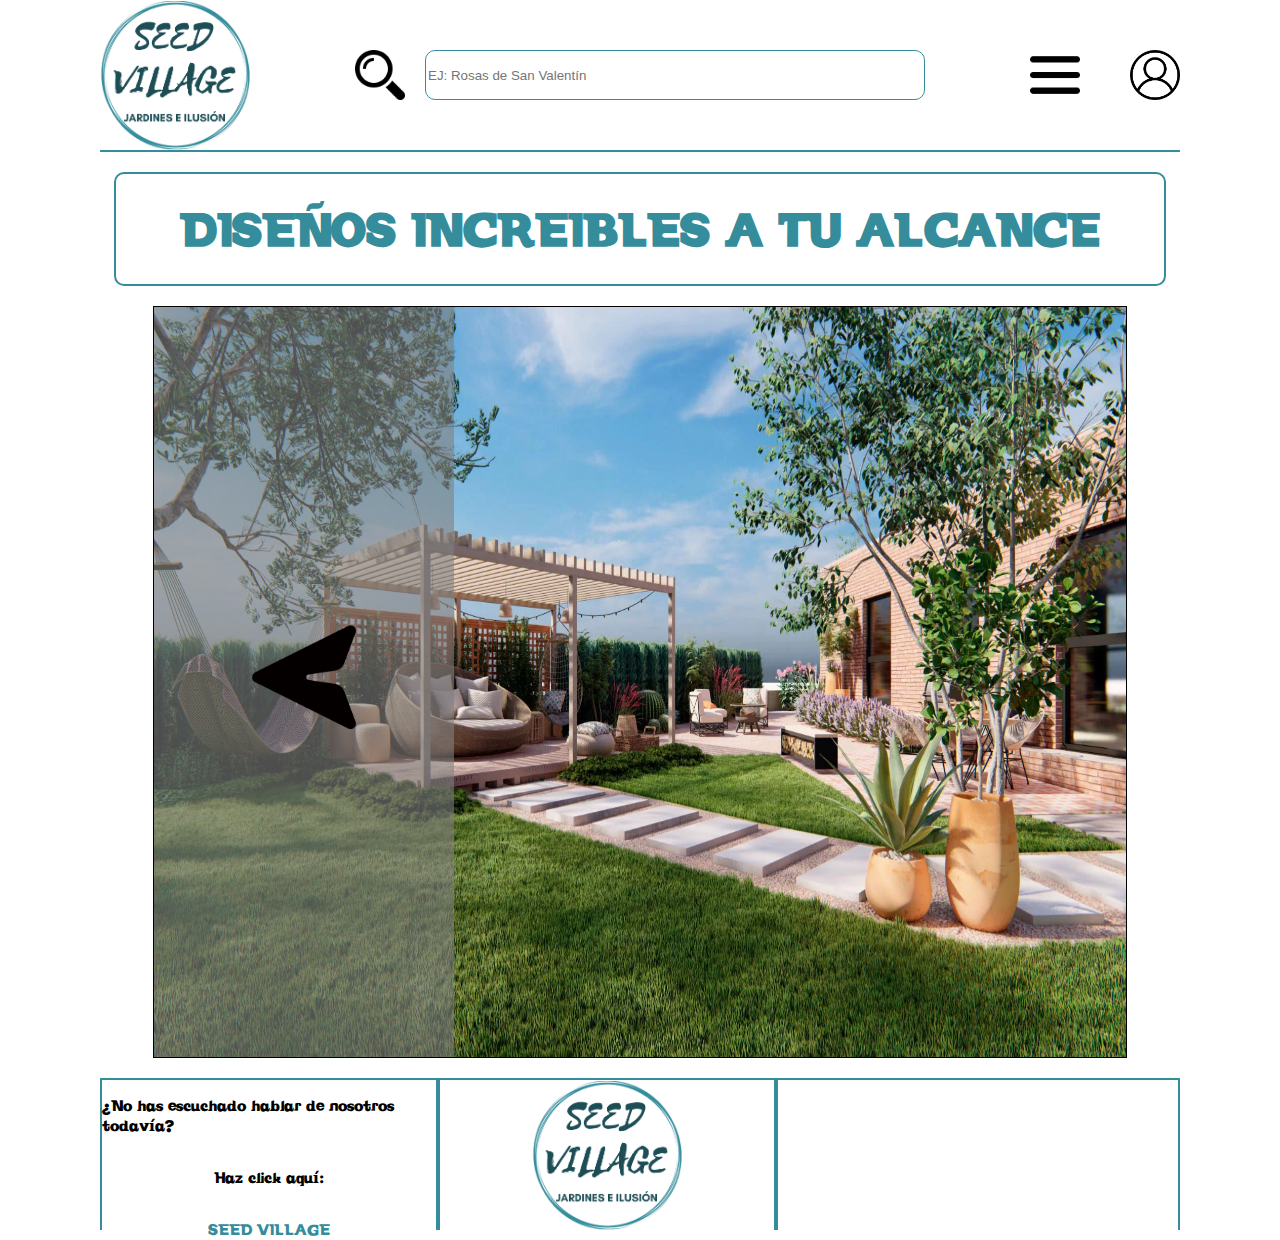
<file: index.html>
<!DOCTYPE html>
<html lang="es">
<!-- Cada página css referenciada aquí es importante y se ha hecho una para cada apartado de la página -->

<head>
    <meta charset="UTF-8">
    <meta http-equiv="X-UA-Compatible" content="IE=edge">
    <meta name="viewport" content="width=device-width, initial-scale=1.0">
    <title>HOME</title>
    <link rel="stylesheet" href="css/style.css">
    <link rel="stylesheet" href="css/header.css">
    <link rel="stylesheet" href="css/main1.css">
    <link rel="stylesheet" href="css/footer.css">
    <link rel="stylesheet" href="css/upscroll.css">
    <link rel="shortcut icon" href="assets/imagenes/ICONO1.png" type="image/x-icon">
</head>

<body>
    <header>
        <!-- Logo para tener un acceso rapido a la pagina principal -->
        <div class="contlogo"><a href="index.html"><img class="contimg" src="assets/imagenes/LOGO.png" alt=""></a></div>
        <div class="dcenter">
            <div class="contlupa">
                <img class="contimg" src="assets/imagenes/lupa.png" alt="">
            </div>
            <input type="search" placeholder="EJ: Rosas de San Valentín">
        </div>
        <div class="contimgright">
            <!-- contmenu despliega el menu de la pagina que por defecto estará deshabilitado -->
            <div class="contmenu">
                <img id="menu" class="contimg" src="assets/imagenes/menu.png" alt="">
            </div>
            <div class="contmenu">
                <a href="pages/registro.html"><img class="contimg" src="assets/imagenes/registro.png" alt=""></a>
            </div>
        </div>
    </header>
    <main id="main1">
        <!-- contdesplegable esta deshabilitado por lo que solo se verá cuando se pulse el menu en el header -->
        <div id="contdesplegable" class="contdesplegable">
            <ul class="desplegable"><a href="index.html">
                    <li>HOME</li>
                </a><a href="pages/registro.html">
                    <li>REGISTRO</li>
                </a><a href="pages/catalogo.html">
                    <li>CATÁLOGO</li>
                </a><a href="pages/informacion.html">
                    <li>INFORMACIÓN</li>
                </a><a href="pages/tarjeta.html">
                    <li>TARJETAS</li>
                </a></ul>
            <div class="contcerrar"><img class="contimg" id="cerrarmenu" src="assets/imagenes/cerrar.png"></div>
        </div>
        <!-- botón para subir al principio de la página -->
        <div id="content">
            <a class="upscroll" href="#main1">
                <div class="contimgscrollup"><img class="contimg" src="assets/imagenes/flechaarriba.png" alt=""></div>
            </a>
            <div class="mensaje">
                <h1>DISEÑOS INCREIBLES A TU ALCANCE</h1>
            </div>
            <!-- visor funciona junto al script a modo de carrusel con flechas puestas para poder moverlo -->
            <div class="visor">
                <div class="divflecha iz">
                    <div class="contflecha">
                        <img class="contimg" id="flechaizquierda" src="assets/imagenes/flechaizquierda.png" alt="">
                    </div>
                </div>
                <img class="contimg" id="visor" src="assets/imagenes/carrusel1.jpg" alt="">
                <div class="divflecha der">
                    <div class="contflecha">
                        <img class="contimg" id="flechaderecha" src="assets/imagenes/flechaderecha.png" alt="">
                    </div>
                </div>
            </div>
        </div>
    </main>
    <footer>
        <div class="divfooter">
            <p>¿No has escuchado hablar de nosotros todavía?</p>
            <p>Haz click aquí:</p>
            <a class="nomargenbottom" href="pages/informacion.html">
                <p class="nomargenbottom">SEED VILLAGE</p>
            </a>
        </div>
        <div class="divfooter">
            <a href="index.html">
                <div class="contlogo"><img class="contimg" src="assets/imagenes/LOGO.png" alt=""></div>
            </a>
        </div>
        <!-- iframe del mapa con la ubicacion donde se encuentra la tienda -->
        <div class="divfooter">
            <iframe
                src="https://www.google.com/maps/embed?pb=!1m18!1m12!1m3!1d24465.538292592366!2d-4.849193411488124!3d39.95945340378216!2m3!1f0!2f0!3f0!3m2!1i1024!2i768!4f13.1!3m3!1m2!1s0xd401c8ed0fe010d%3A0x1a24f99d9c20899d!2s45600%20Talavera%20de%20la%20Reina%2C%20Toledo!5e0!3m2!1ses!2ses!4v1653260902441!5m2!1ses!2ses"
                width="400" height="300" style="border:0;" allowfullscreen="" loading="lazy"
                referrerpolicy="no-referrer-when-downgrade"></iframe>
        </div>
    </footer>
</body>
<!-- links a los scripts -->
<script src="js/header.js"></script>
<script src="js/main1.js"></script>

</html>
</file>
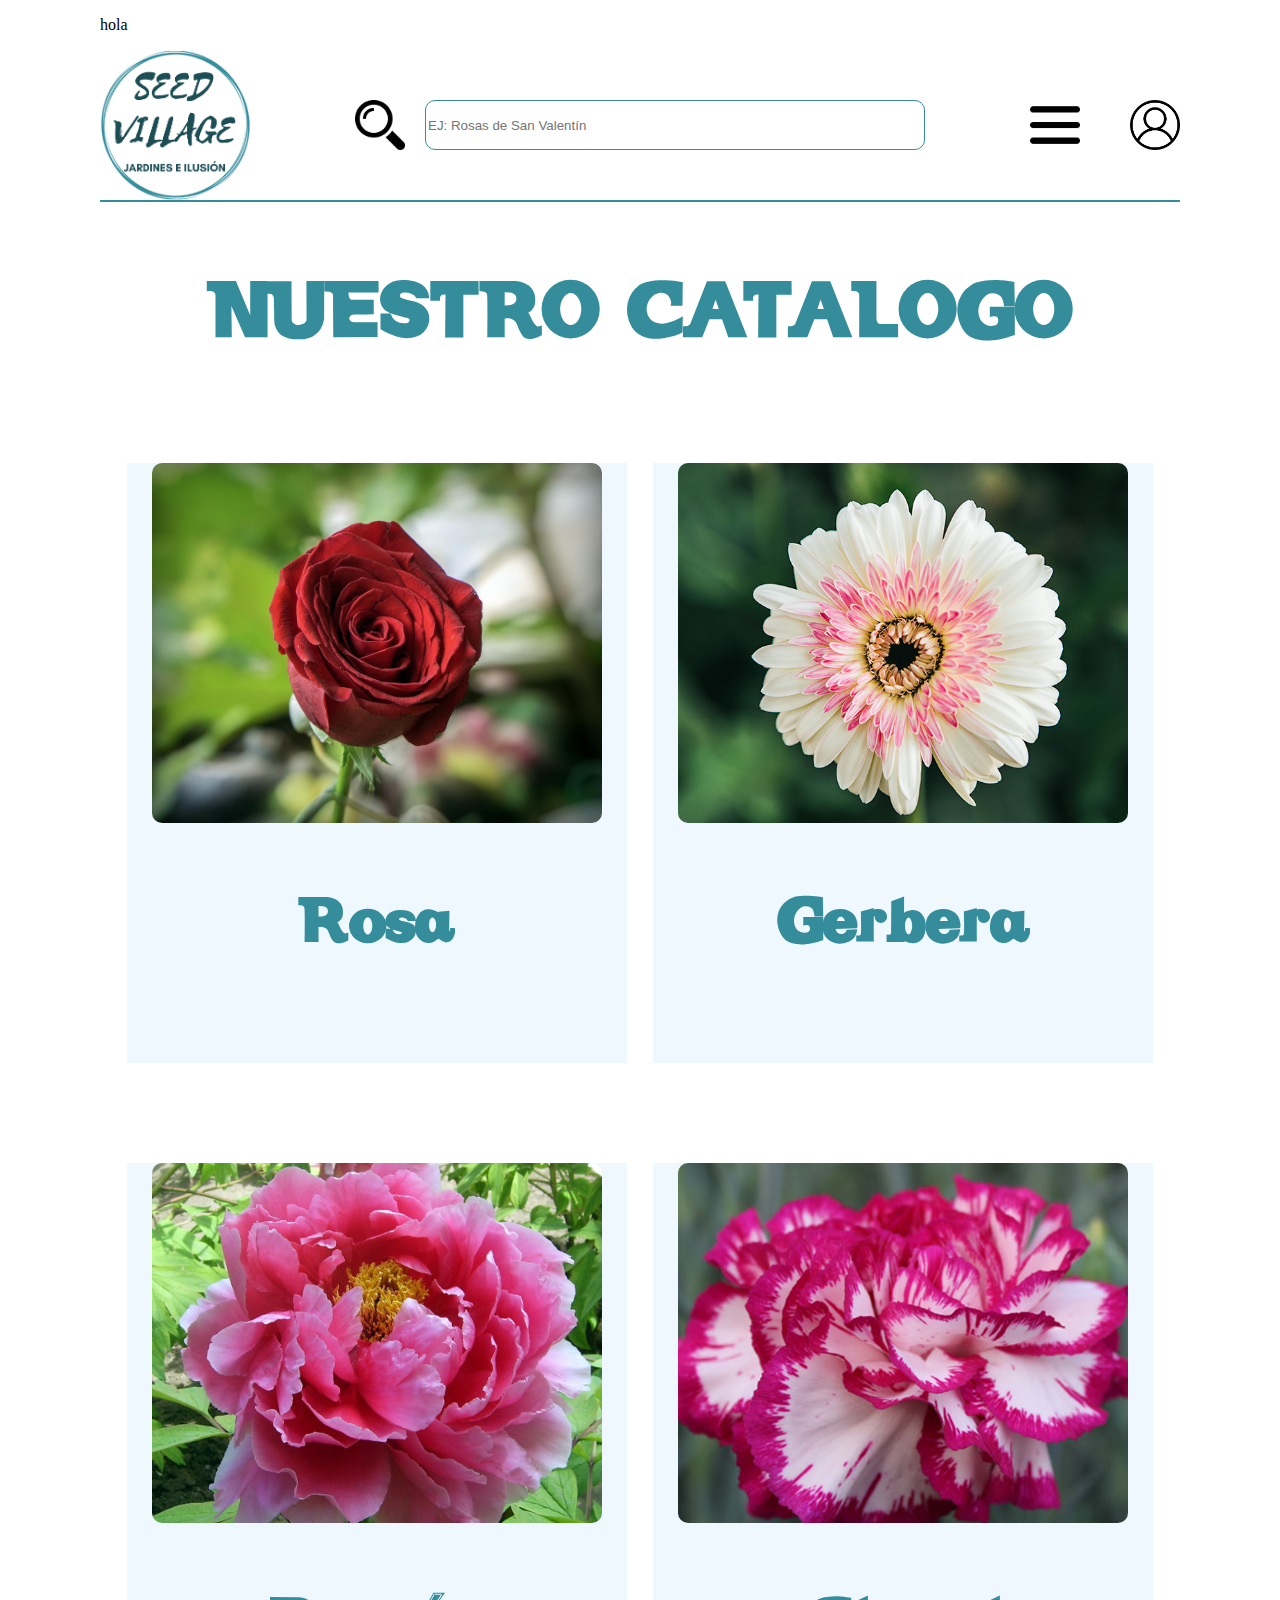
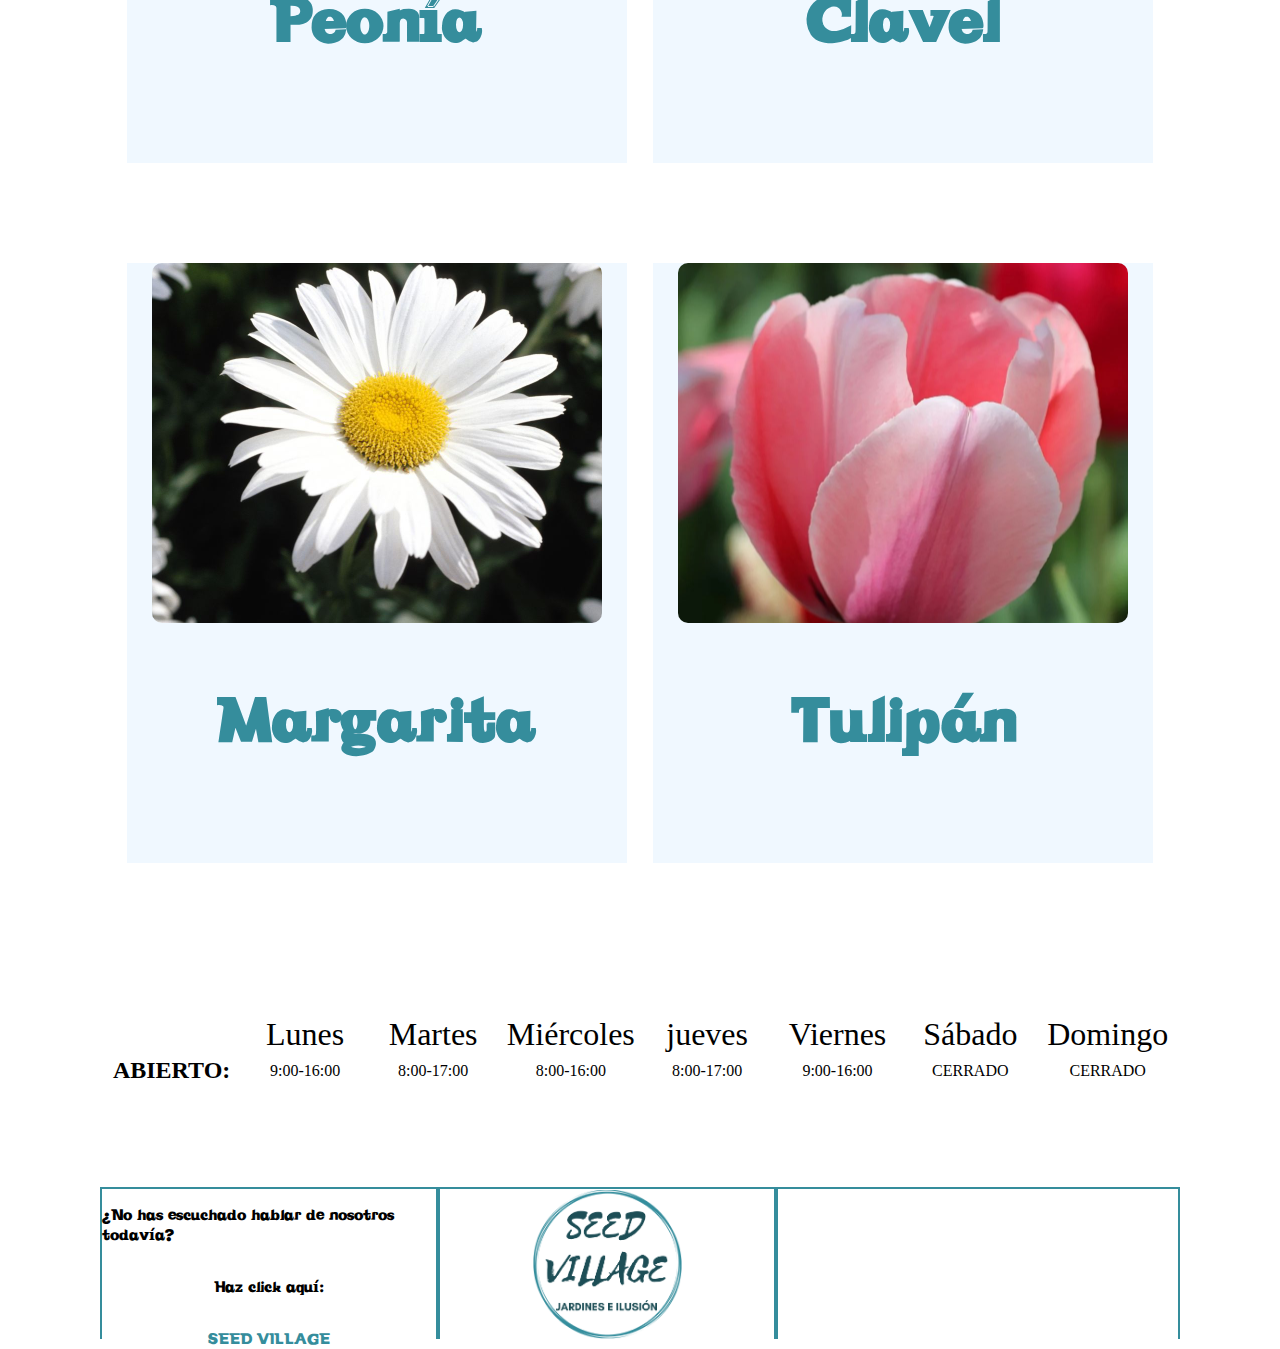
<file: pages/catalogo.html>
<!DOCTYPE html>
<html lang="es">
<!-- Cada página css referenciada aquí es importante y se ha hecho una para cada apartado de la página -->

<head>
    <meta charset="UTF-8">
    <meta http-equiv="X-UA-Compatible" content="IE=edge">
    <meta name="viewport" content="width=device-width, initial-scale=1.0">
    <title>CATALOGO</title>
    <link rel="stylesheet" href="../css/style.css">
    <link rel="stylesheet" href="../css/header.css">
    <link rel="stylesheet" href="../css/main5.css">
    <link rel="stylesheet" href="../css/footer.css">
    <link rel="stylesheet" href="../css/upscroll.css">
    <link rel="shortcut icon" href="../assets/imagenes/ICONO1.png" type="image/x-icon">
</head>

<body>
    <p>hola</p>
    <header>
        <!-- Logo para tener un acceso rapido a la pagina principal -->

        <div class="contlogo"><a href="../index.html"><img class="contimg" src="../assets/imagenes/LOGO.png" alt=""></a>
        </div>
        <div class="dcenter">
            <div class="contlupa">
                <img class="contimg" src="../assets/imagenes/lupa.png" alt="">
            </div>
            <input type="search" placeholder="EJ: Rosas de San Valentín">
        </div>
        <div class="contimgright">
            <!-- contmenu despliega el menu de la pagina que por defecto estará deshabilitado -->

            <div class="contmenu">
                <img id="menu" class="contimg" src="../assets/imagenes/menu.png" alt="">
            </div>
            <div class="contmenu">
                <a href="../pages/registro.html"><img class="contimg" src="../assets/imagenes/registro.png" alt=""></a>
            </div>
        </div>
    </header>
    <main id="main1">
        <!-- contdesplegable esta deshabilitado por lo que solo se verá cuando se pulse el menu en el header -->

        <div id="contdesplegable" class="contdesplegable">
            <ul class="desplegable"><a href="../index.html">
                    <li>HOME</li>
                </a><a href="../pages/registro.html">
                    <li>REGISTRO</li>
                </a><a href="../pages/catalogo.html">
                    <li>CATÁLOGO</li>
                </a><a href="../pages/informacion.html">
                    <li>INFORMACIÓN</li>
                </a><a href="../pages/tarjeta.html">
                    <li>TARJETAS</li>
                </a></ul>
            <div class="contcerrar"><img class="contimg" id="cerrarmenu" src="../assets/imagenes/cerrar.png"></div>
        </div>
        <!-- botón para subir al principio de la página -->

        <div id="content">
            <a class="upscroll" href="#main1">
                <div class="contimgscrollup"><img class="contimg" src="../assets/imagenes/flechaarriba.png" alt="">
                </div>
            </a>
            <h1>NUESTRO CATALOGO</h1>
            <!-- el section esta dividido en articulos con una clase comun y otra individual para utilizarla con hover -->
            <section>
                <article>
                    <div class="imagen uno">

                    </div>
                    <div>
                        <h2>Rosa</h2>
                    </div>
                </article>
                <article>
                    <div class="imagen dos">

                    </div>
                    <div>
                        <h2>Gerbera</h2>
                    </div>
                </article>
                <article>
                    <div class="imagen tres">

                    </div>
                    <div>
                        <h2>Peonía</h2>
                    </div>
                </article>
                <article>
                    <div class="imagen cuatro">

                    </div>
                    <div>
                        <h2>Clavel</h2>
                    </div>
                </article>
                <article>
                    <div class="imagen cinco">

                    </div>
                    <div>
                        <h2>Margarita</h2>
                    </div>
                </article>
                <article>
                    <div class="imagen seis">

                    </div>
                    <div>
                        <h2>Tulipán</h2>
                    </div>
                </article>
            </section>
            <!-- tabla para el horario -->
            <table>
                <tr class="titulos">
                    <td></td>
                    <td>Lunes</td>
                    <td>Martes</td>
                    <td>Miércoles</td>
                    <td>jueves</td>
                    <td>Viernes</td>
                    <td>Sábado</td>
                    <td>Domingo</td>
                </tr>
                <tr>
                    <td class="abierto">ABIERTO:</td>
                    <td>9:00-16:00</td>
                    <td>8:00-17:00</td>
                    <td>8:00-16:00</td>
                    <td>8:00-17:00</td>
                    <td>9:00-16:00</td>
                    <td>CERRADO</td>
                    <td>CERRADO</td>
                </tr>
            </table>
        </div>
    </main>
    <footer>
        <div class="divfooter">
            <p>¿No has escuchado hablar de nosotros todavía?</p>
            <p>Haz click aquí:</p>
            <a class="nomargenbottom" href="../pages/informacion.html">
                <p class="nomargenbottom">SEED VILLAGE</p>
            </a>
        </div>
        <div class="divfooter">
            <a href="../index.html">
                <div class="contlogo"><img class="contimg" src="../assets/imagenes/LOGO.png" alt=""></div>
            </a>
        </div>
        <div class="divfooter">
            <!-- iframe del mapa con la ubicacion donde se encuentra la tienda -->

            <iframe
                src="https://www.google.com/maps/embed?pb=!1m18!1m12!1m3!1d24465.538292592366!2d-4.849193411488124!3d39.95945340378216!2m3!1f0!2f0!3f0!3m2!1i1024!2i768!4f13.1!3m3!1m2!1s0xd401c8ed0fe010d%3A0x1a24f99d9c20899d!2s45600%20Talavera%20de%20la%20Reina%2C%20Toledo!5e0!3m2!1ses!2ses!4v1653260902441!5m2!1ses!2ses"
                width="400" height="300" style="border:0;" allowfullscreen="" loading="lazy"
                referrerpolicy="no-referrer-when-downgrade"></iframe>
        </div>
    </footer>
</body>
<!-- links a los scripts -->

<script src="../js/header.js"></script>

</html>
</file>
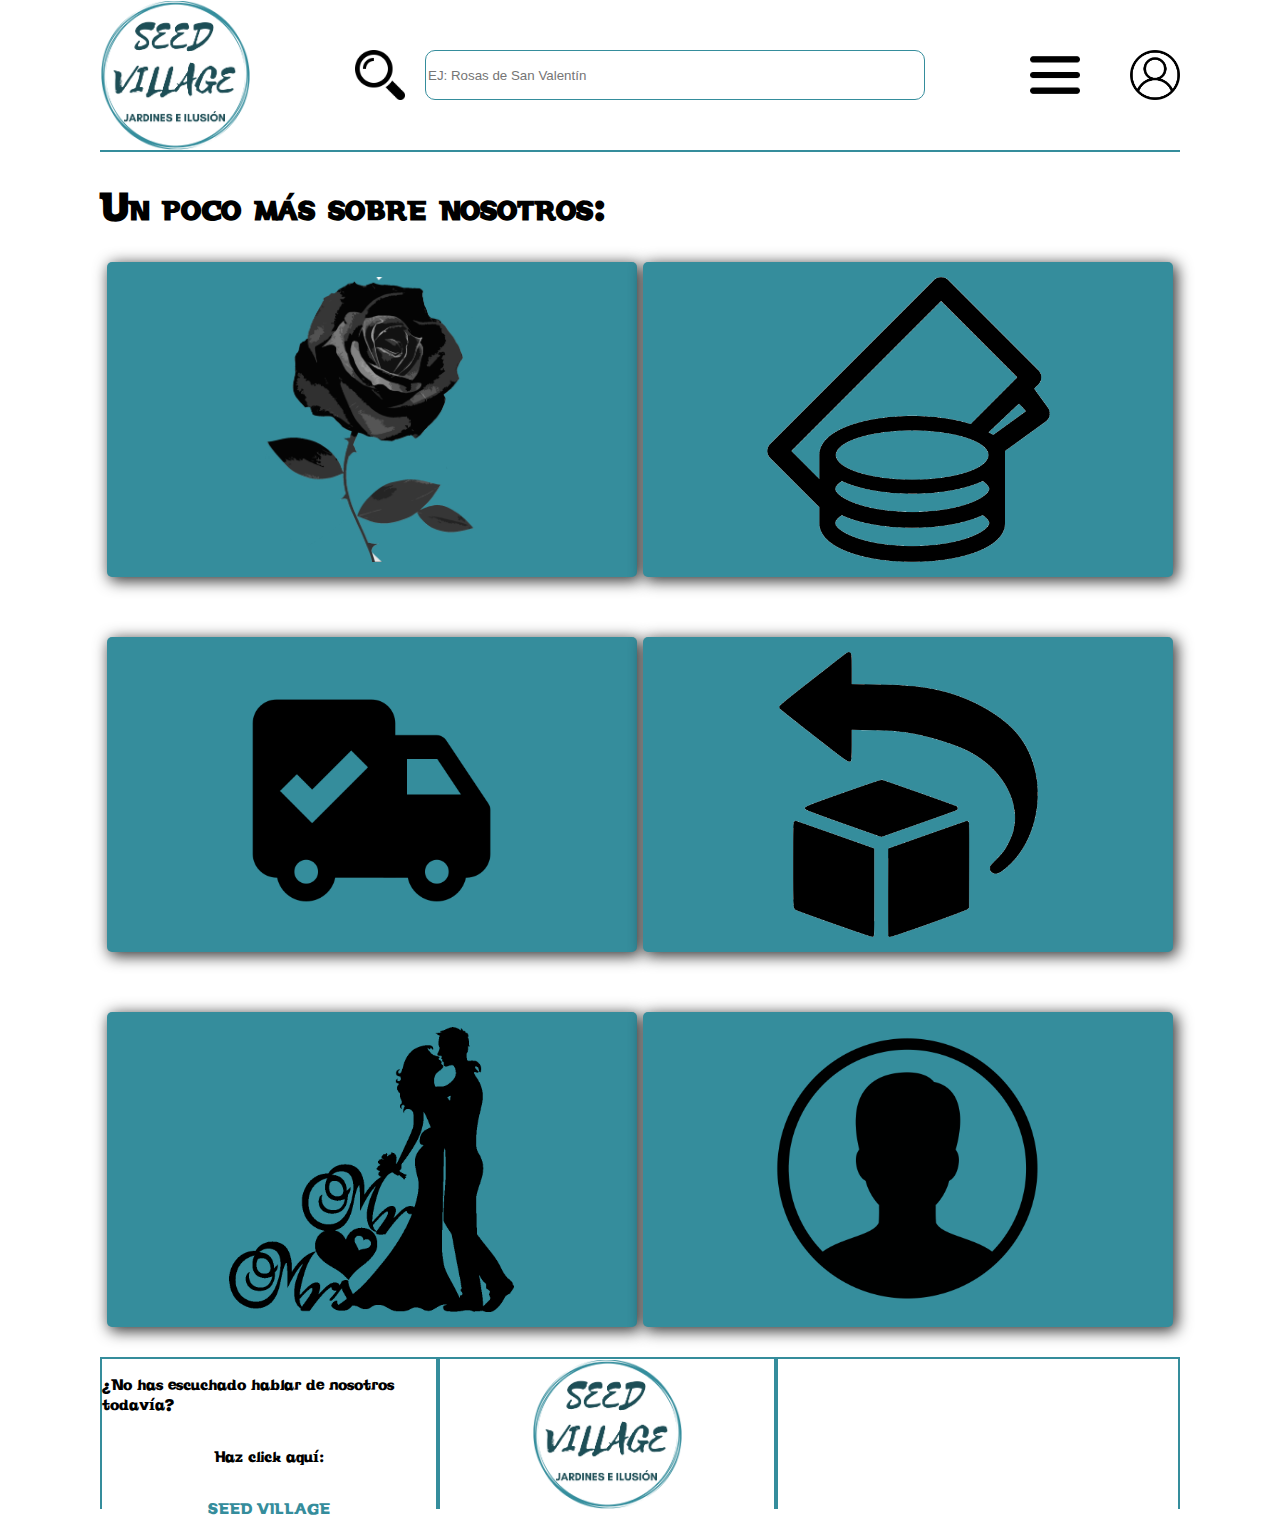
<file: pages/informacion.html>
<!DOCTYPE html>
<html lang="es">
<!-- Cada página css referenciada aquí es importante y se ha hecho una para cada apartado de la página -->

<head>
    <meta charset="UTF-8">
    <meta http-equiv="X-UA-Compatible" content="IE=edge">
    <meta name="viewport" content="width=device-width, initial-scale=1.0">
    <title>INFORMACION</title>
    <link rel="stylesheet" href="../css/style.css">
    <link rel="stylesheet" href="../css/header.css">
    <link rel="stylesheet" href="../css/main3.css">
    <link rel="stylesheet" href="../css/footer.css">
    <link rel="stylesheet" href="../css/upscroll.css">
    <link rel="shortcut icon" href="../assets/imagenes/ICONO1.png" type="image/x-icon">
</head>

<body>
    <header>
        <!-- Logo para tener un acceso rapido a la pagina principal -->

        <div class="contlogo"><a href="../index.html"><img class="contimg" src="../assets/imagenes/LOGO.png" alt=""></a>
        </div>
        <div class="dcenter">
            <div class="contlupa">
                <img class="contimg" src="../assets/imagenes/lupa.png" alt="">
            </div>
            <input type="search" placeholder="EJ: Rosas de San Valentín">
        </div>
        <div class="contimgright">
            <!-- contmenu despliega el menu de la pagina que por defecto estará deshabilitado -->

            <div class="contmenu">
                <img id="menu" class="contimg" src="../assets/imagenes/menu.png" alt="">
            </div>
            <div class="contmenu">
                <a href="../pages/registro.html"><img class="contimg" src="../assets/imagenes/registro.png" alt=""></a>
            </div>
        </div>
    </header>
    <main id="main1">
        <!-- contdesplegable esta deshabilitado por lo que solo se verá cuando se pulse el menu en el header -->

        <div id="contdesplegable" class="contdesplegable">
            <ul class="desplegable"><a href="../index.html">
                    <li>HOME</li>
                </a><a href="../pages/registro.html">
                    <li>REGISTRO</li>
                </a><a href="../pages/catalogo.html">
                    <li>CATÁLOGO</li>
                </a><a href="../pages/informacion.html">
                    <li>INFORMACIÓN</li>
                </a><a href="../pages/tarjeta.html">
                    <li>TARJETAS</li>
                </a></ul>
            <div class="contcerrar"><img class="contimg" id="cerrarmenu" src="../assets/imagenes/cerrar.png"></div>
        </div>
        <!-- botón para subir al principio de la página -->

        <div id="content">
            <a class="upscroll" href="#main1">
                <div class="contimgscrollup"><img class="contimg" src="../assets/imagenes/flechaarriba.png" alt="">
                </div>
            </a>
            <h1>Un poco más sobre nosotros:</h1>
            <!-- cada articulo de este section al pasar el cursor por encima deja ver un mensaje oculto con la ayuda del script -->
            <section id="articulo">
                <article id="1" class="art">
                    <img src="../assets/imagenes/florinfo.png" alt="">
                </article>
                <article id="2" class="art"><img src="../assets/imagenes/pagoinfo.png" alt=""></article>
                <article id="3" class="art"><img src="../assets/imagenes/envioinfo.png" alt=""></article>
                <article id="4" class="art"><img src="../assets/imagenes/devolucioninfo.png" alt=""></article>
                <article id="5" class="art"><img src="../assets/imagenes/bodasinfo.png" alt=""></article>
                <article id="6" class="art"><img src="../assets/imagenes/usuarioinfo.png" alt=""></article>
            </section>
        </div>
    </main>
    <footer>
        <div class="divfooter">
            <p>¿No has escuchado hablar de nosotros todavía?</p>
            <p>Haz click aquí:</p>
            <a class="nomargenbottom" href="../pages/informacion.html">
                <p class="nomargenbottom">SEED VILLAGE</p>
            </a>
        </div>
        <div class="divfooter">
            <a href="../index.html">
                <div class="contlogo"><img class="contimg" src="../assets/imagenes/LOGO.png" alt=""></div>
            </a>
        </div>
        <div class="divfooter">
            <!-- iframe del mapa con la ubicacion donde se encuentra la tienda -->

            <iframe
                src="https://www.google.com/maps/embed?pb=!1m18!1m12!1m3!1d24465.538292592366!2d-4.849193411488124!3d39.95945340378216!2m3!1f0!2f0!3f0!3m2!1i1024!2i768!4f13.1!3m3!1m2!1s0xd401c8ed0fe010d%3A0x1a24f99d9c20899d!2s45600%20Talavera%20de%20la%20Reina%2C%20Toledo!5e0!3m2!1ses!2ses!4v1653260902441!5m2!1ses!2ses"
                width="400" height="300" style="border:0;" allowfullscreen="" loading="lazy"
                referrerpolicy="no-referrer-when-downgrade"></iframe>
        </div>
    </footer>
</body>
<!-- links a los scripts -->

<script src="../js/header.js"></script>
<script src="../js/main3.js"></script>

</html>
</file>
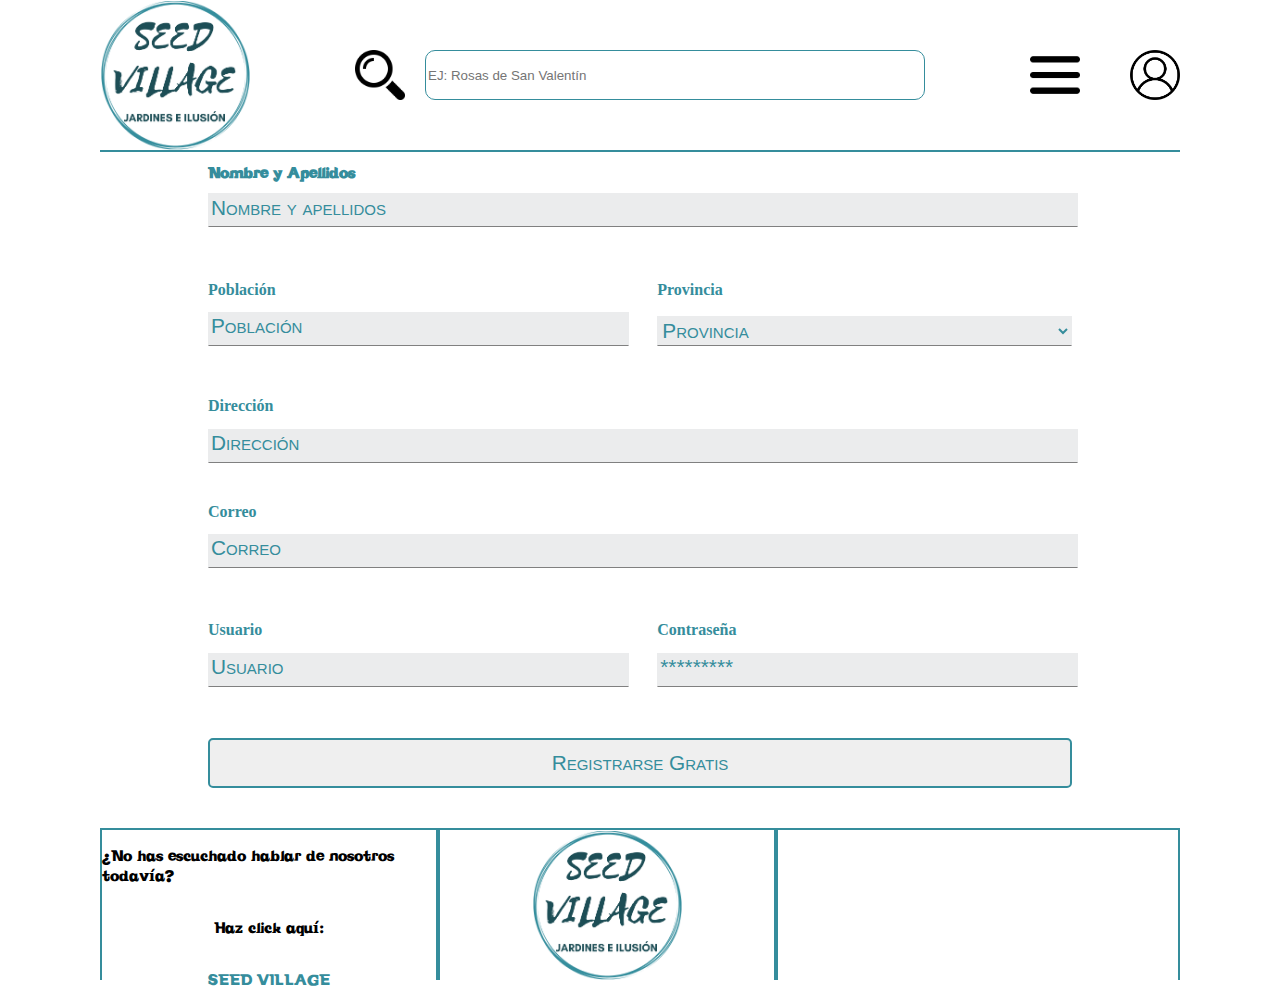
<file: pages/registro.html>
<!DOCTYPE html>
<html lang="es">
<!-- Cada página css referenciada aquí es importante y se ha hecho una para cada apartado de la página -->

<head>
    <meta charset="UTF-8">
    <meta http-equiv="X-UA-Compatible" content="IE=edge">
    <meta name="viewport" content="width=device-width, initial-scale=1.0">
    <title>REGISTRO</title>
    <link rel="stylesheet" href="../css/style.css">
    <link rel="stylesheet" href="../css/header.css">
    <link rel="stylesheet" href="../css/main2.css">
    <link rel="stylesheet" href="../css/footer.css">
    <link rel="stylesheet" href="../css/upscroll.css">
    <link rel="shortcut icon" href="../assets/imagenes/ICONO1.png" type="image/x-icon">
</head>

<body>
    <header>
        <!-- Logo para tener un acceso rapido a la pagina principal -->

        <div class="contlogo"><a href="../index.html"><img class="contimg" src="../assets/imagenes/LOGO.png" alt=""></a>
        </div>
        <div class="dcenter">
            <div class="contlupa">
                <img class="contimg" src="../assets/imagenes/lupa.png" alt="">
            </div>
            <input type="search" placeholder="EJ: Rosas de San Valentín">
        </div>
        <div class="contimgright">
            <!-- contmenu despliega el menu de la pagina que por defecto estará deshabilitado -->

            <div class="contmenu">
                <img id="menu" class="contimg" src="../assets/imagenes/menu.png" alt="">
            </div>
            <div class="contmenu">
                <a href="../pages/registro.html"><img class="contimg" src="../assets/imagenes/registro.png" alt=""></a>
            </div>
        </div>
    </header>
    <main id="main1">
        <!-- contdesplegable esta deshabilitado por lo que solo se verá cuando se pulse el menu en el header -->

        <div id="contdesplegable" class="contdesplegable">
            <ul class="desplegable"><a href="../index.html">
                    <li>HOME</li>
                </a><a href="../pages/registro.html">
                    <li>REGISTRO</li>
                </a><a href="../pages/catalogo.html">
                    <li>CATÁLOGO</li>
                </a><a href="../pages/informacion.html">
                    <li>INFORMACIÓN</li>
                </a><a href="../pages/tarjeta.html">
                    <li>TARJETAS</li>
                </a></ul>
            <div class="contcerrar"><img class="contimg" id="cerrarmenu" src="../assets/imagenes/cerrar.png"></div>
        </div>
        <!-- botón para subir al principio de la página -->

        <div id="content">
            <a class="upscroll" href="#main1">
                <div class="contimgscrollup"><img class="contimg" src="../assets/imagenes/flechaarriba.png" alt="">
                </div>
            </a>
            <!-- un formulario sencillo maquetado con css el cual tiene un boton que con el script linkado geja ver un mensaje para los terminos y condiciones -->
            <form action="">
                <div>
                    <h1>Nombre y Apellidos</h1>
                    <input class="inputgrande" type="text" placeholder="Nombre y apellidos">
                </div>
                <div class="cont2input">
                    <div>
                        <h2>Población</h2>
                        <input type="text" placeholder="Población">
                    </div>
                    <div>
                        <h2 class="h2select">Provincia</h2>
                        <select required name="provincia" class="form-control">
                            <option value="Provincia" selected>Provincia</option>
                            <option value="Álava/Araba">Álava/Araba</option>
                            <option value="Albacete">Albacete</option>
                            <option value="Alicante">Alicante</option>
                            <option value="Almería">Almería</option>
                            <option value="Asturias">Asturias</option>
                            <option value="Ávila">Ávila</option>
                            <option value="Badajoz">Badajoz</option>
                            <option value="Baleares">Baleares</option>
                            <option value="Barcelona">Barcelona</option>
                            <option value="Burgos">Burgos</option>
                            <option value="Cáceres">Cáceres</option>
                            <option value="Cádiz">Cádiz</option>
                            <option value="Cantabria">Cantabria</option>
                            <option value="Castellón">Castellón</option>
                            <option value="Ceuta">Ceuta</option>
                            <option value="Ciudad Real">Ciudad Real</option>
                            <option value="Córdoba">Córdoba</option>
                            <option value="Cuenca">Cuenca</option>
                            <option value="Gerona/Girona">Gerona/Girona</option>
                            <option value="Granada">Granada</option>
                            <option value="Guadalajara">Guadalajara</option>
                            <option value="Guipúzcoa/Gipuzkoa">Guipúzcoa/Gipuzkoa</option>
                            <option value="Huelva">Huelva</option>
                            <option value="Huesca">Huesca</option>
                            <option value="Jaén">Jaén</option>
                            <option value="La Coruña/A Coruña">La Coruña/A Coruña</option>
                            <option value="La Rioja">La Rioja</option>
                            <option value="Las Palmas">Las Palmas</option>
                            <option value="León">León</option>
                            <option value="Lérida/Lleida">Lérida/Lleida</option>
                            <option value="Lugo">Lugo</option>
                            <option value="Madrid">Madrid</option>
                            <option value="Málaga">Málaga</option>
                            <option value="Melilla">Melilla</option>
                            <option value="Murcia">Murcia</option>
                            <option value="Navarra">Navarra</option>
                            <option value="Orense/Ourense">Orense/Ourense</option>
                            <option value="Palencia">Palencia</option>
                            <option value="Pontevedra">Pontevedra</option>
                            <option value="Salamanca">Salamanca</option>
                            <option value="Segovia">Segovia</option>
                            <option value="Sevilla">Sevilla</option>
                            <option value="Soria">Soria</option>
                            <option value="Tarragona">Tarragona</option>
                            <option value="Tenerife">Tenerife</option>
                            <option value="Teruel">Teruel</option>
                            <option value="Toledo">Toledo</option>
                            <option value="Valencia">Valencia</option>
                            <option value="Valladolid">Valladolid</option>
                            <option value="Vizcaya/Bizkaia">Vizcaya/Bizkaia</option>
                            <option value="Zamora">Zamora</option>
                            <option value="Zaragoza">Zaragoza</option>
                        </select>
                    </div>
                </div>
                <div>
                    <h2>Dirección</h2>
                    <input class="inputgrande" type="text" placeholder="Dirección">
                </div>
                <div>
                    <h2>Correo</h2>
                    <input class="inputgrande" type="text" placeholder="Correo">
                </div>
                <div class="cont2input">
                    <div>
                        <h2>Usuario</h2>
                        <input type="text" placeholder="Usuario">
                    </div>
                    <div>
                        <h2>Contraseña</h2>
                        <input type="password" placeholder="*********">
                    </div>
                </div>
                <div class="contsubmit">
                    <button id="registro">
                        <p id="registro">Registrarse Gratis</p>
                    </button>
                </div>
            </form>
        </div>
    </main>
    <footer>
        <div class="divfooter">
            <p>¿No has escuchado hablar de nosotros todavía?</p>
            <p>Haz click aquí:</p>
            <a class="nomargenbottom" href="../pages/informacion.html">
                <p class="nomargenbottom">SEED VILLAGE</p>
            </a>
        </div>
        <div class="divfooter">
            <a href="../index.html">
                <div class="contlogo"><img class="contimg" src="../assets/imagenes/LOGO.png" alt=""></div>
            </a>
        </div>
        <div class="divfooter">
            <!-- iframe del mapa con la ubicacion donde se encuentra la tienda -->

            <iframe
                src="https://www.google.com/maps/embed?pb=!1m18!1m12!1m3!1d24465.538292592366!2d-4.849193411488124!3d39.95945340378216!2m3!1f0!2f0!3f0!3m2!1i1024!2i768!4f13.1!3m3!1m2!1s0xd401c8ed0fe010d%3A0x1a24f99d9c20899d!2s45600%20Talavera%20de%20la%20Reina%2C%20Toledo!5e0!3m2!1ses!2ses!4v1653260902441!5m2!1ses!2ses"
                width="400" height="300" style="border:0;" allowfullscreen="" loading="lazy"
                referrerpolicy="no-referrer-when-downgrade"></iframe>
        </div>
    </footer>
</body>
<!-- links a los scripts -->

<script src="../js/header.js"></script>
<script src="../js/main2.js"></script>

</html>
</file>
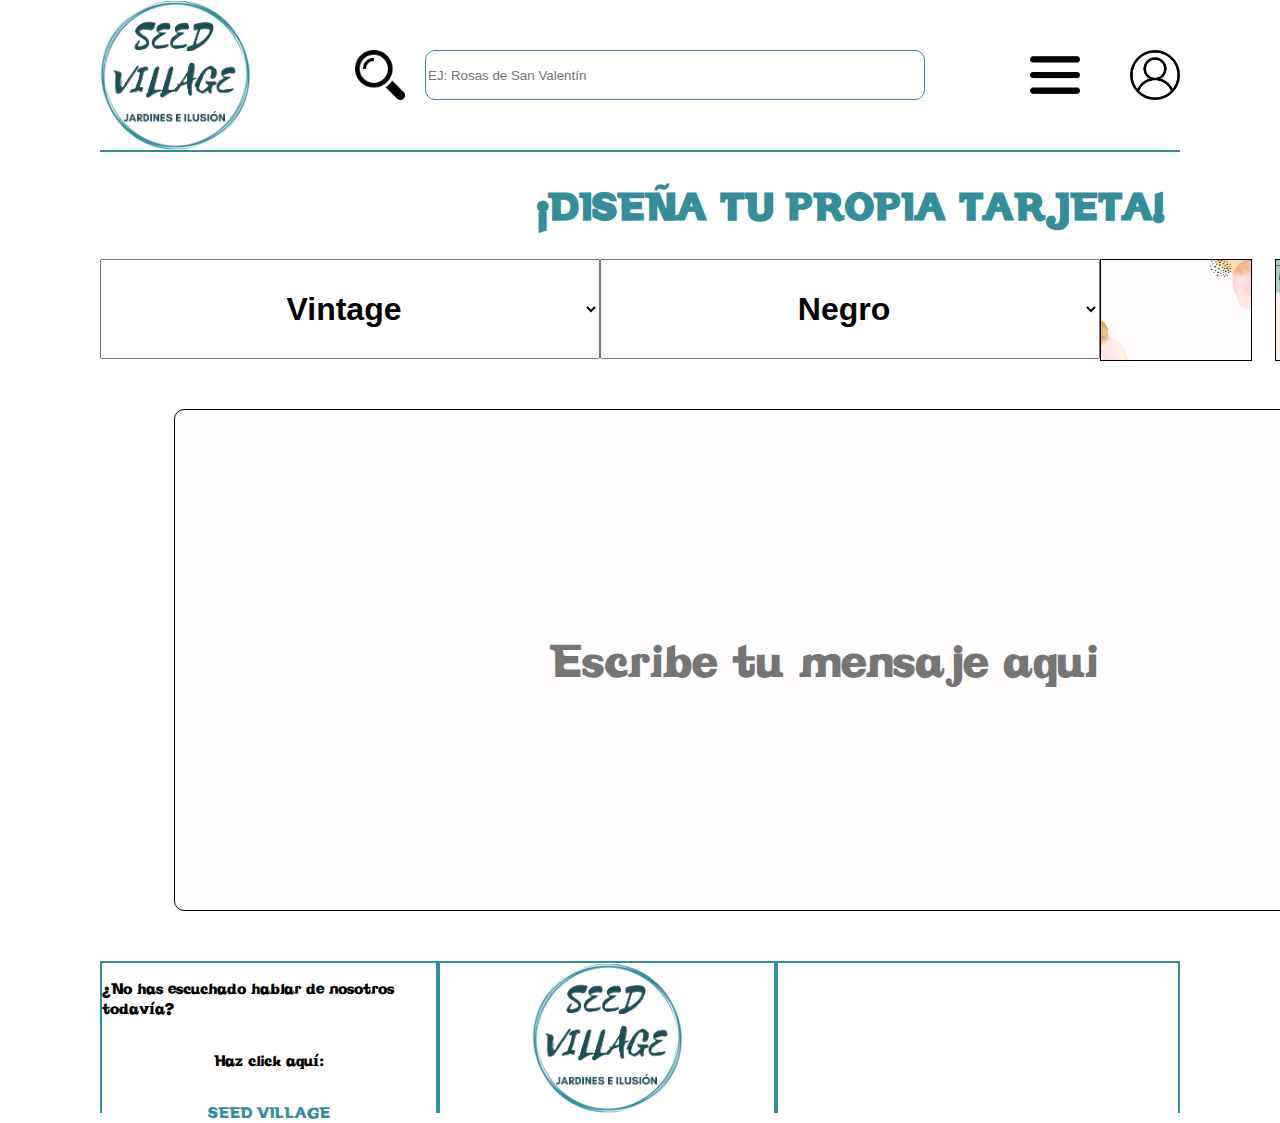
<file: pages/tarjeta.html>
<!DOCTYPE html>
<html lang="es">
<!-- Cada página css referenciada aquí es importante y se ha hecho una para cada apartado de la página -->

<head>
    <meta charset="UTF-8">
    <meta http-equiv="X-UA-Compatible" content="IE=edge">
    <meta name="viewport" content="width=device-width, initial-scale=1.0">
    <title>TARJETA</title>
    <link rel="stylesheet" href="../css/style.css">
    <link rel="stylesheet" href="../css/header.css">
    <link rel="stylesheet" href="../css/main4.css">
    <link rel="stylesheet" href="../css/footer.css">
    <link rel="stylesheet" href="../css/upscroll.css">
    <link rel="shortcut icon" href="../assets/imagenes/ICONO1.png" type="image/x-icon">
</head>

<body>
    <header>
        <!-- Logo para tener un acceso rapido a la pagina principal -->

        <div class="contlogo"><a href="../index.html"><img class="contimg" src="../assets/imagenes/LOGO.png" alt=""></a>
        </div>
        <div class="dcenter">
            <div class="contlupa">
                <img class="contimg" src="../assets/imagenes/lupa.png" alt="">
            </div>
            <input type="search" placeholder="EJ: Rosas de San Valentín">
        </div>
        <div class="contimgright">
            <!-- contmenu despliega el menu de la pagina que por defecto estará deshabilitado -->

            <div class="contmenu">
                <img id="menu" class="contimg" src="../assets/imagenes/menu.png" alt="">
            </div>
            <div class="contmenu">
                <a href="../pages/registro.html"><img class="contimg" src="../assets/imagenes/registro.png" alt=""></a>
            </div>
        </div>
    </header>
    <main id="main1">
        <!-- contdesplegable esta deshabilitado por lo que solo se verá cuando se pulse el menu en el header -->

        <div id="contdesplegable" class="contdesplegable">
            <ul class="desplegable"><a href="../index.html">
                    <li>HOME</li>
                </a><a href="../pages/registro.html">
                    <li>REGISTRO</li>
                </a><a href="../pages/catalogo.html">
                    <li>CATÁLOGO</li>
                </a><a href="../pages/informacion.html">
                    <li>INFORMACIÓN</li>
                </a><a href="../pages/tarjeta.html">
                    <li>TARJETAS</li>
                </a></ul>
            <div class="contcerrar"><img class="contimg" id="cerrarmenu" src="../assets/imagenes/cerrar.png"></div>
        </div>
        <!-- botón para subir al principio de la página -->

        <div id="content">
            <a class="upscroll" href="#main1">
                <div class="contimgscrollup"><img class="contimg" src="../assets/imagenes/flechaarriba.png" alt="">
                </div>
            </a>
            <h1>¡DISEÑA TU PROPIA TARJETA!</h1>
            <!-- para crear la tarjeta se dispensa de un visor y he utilizado 2 select para elegir las fuentes y un contenedor de imagenes que se usaran como fondo todo ello con el script realizado para hacer la tarjeta -->
            <section class="contart1">
                <article class="seleccionando">
                    <select class="seleccionar" name="Fuente" id="fuente">
                        <option value="Vintage">Vintage</option>
                        <option value="Arial">Arial</option>
                        <option value="Calibri">Calibri</option>
                        <option value="Cambria">Cambria</option>
                    </select>
                </article>
                <article class="seleccionando">
                    <select class="seleccionar" name="Colores" id="colores">

                        <option value="black">Negro</option>
                        <option value="blue">Azul</option>
                        <option value="red">Rojo</option>
                        <option value="white">Blanco</option>

                    </select>
                </article>
                <article id="contimgfondos" class="seleccionando">

                    <div class="contimgfondos"> <img class="fondos" src="../assets/imagenes/tarjeta1.png" alt="">
                    </div>
                    <div class="contimgfondos"> <img class="fondos" src="../assets/imagenes/tarjeta2.png" alt="">
                    </div>
                    <div class="contimgfondos"> <img class="fondos" src="../assets/imagenes/tarjeta3.png" alt="">
                    </div>

                </article>
            </section>
            <section>
                <!-- este visor consta de un input de tipo texto que cogera las propiedades de os apartados anteriores con el script -->
                <article id="visor" class="visor">
                    <input class="mensaje" type="text" name="mensaje" id="mensaje"
                        placeholder="Escribe tu mensaje aqui">
                </article>
            </section>
        </div>
    </main>
    <footer>
        <div class="divfooter">
            <!-- iframe del mapa con la ubicacion donde se encuentra la tienda -->

            <p>¿No has escuchado hablar de nosotros todavía?</p>
            <p>Haz click aquí:</p>
            <a class="nomargenbottom" href="../pages/informacion.html">
                <p class="nomargenbottom">SEED VILLAGE</p>
            </a>
        </div>
        <div class="divfooter">
            <a href="../index.html">
                <div class="contlogo"><img class="contimg" src="../assets/imagenes/LOGO.png" alt=""></div>
            </a>
        </div>
        <div class="divfooter">
            <iframe
                src="https://www.google.com/maps/embed?pb=!1m18!1m12!1m3!1d24465.538292592366!2d-4.849193411488124!3d39.95945340378216!2m3!1f0!2f0!3f0!3m2!1i1024!2i768!4f13.1!3m3!1m2!1s0xd401c8ed0fe010d%3A0x1a24f99d9c20899d!2s45600%20Talavera%20de%20la%20Reina%2C%20Toledo!5e0!3m2!1ses!2ses!4v1653260902441!5m2!1ses!2ses"
                width="400" height="300" style="border:0;" allowfullscreen="" loading="lazy"
                referrerpolicy="no-referrer-when-downgrade"></iframe>
        </div>
    </footer>
</body>
<!-- links a los scripts -->

<script src="../js/header.js"></script>
<script src="../js/main4.js"></script>

</html>
</file>
<file: css/style.css>
/* elementos comunes a todas las paginas */
@font-face {
    font-family: "vintage";
    src: url("../assets/fuentes/vintage.ttf");
}

body {
    margin: 0px 100PX;
    display: flex;
    flex-direction: column;
    flex-wrap: wrap;
}
</file>
<file: css/header.css>
header {
    width: 100%;
    height: 150px;
    display: flex;
    justify-content: space-between;
    align-items: center;
    border-bottom: 2px solid #358D9C;
}

.contlogo {
    height: 150px;
    width: 150px;
}

.contimg {
    height: 100%;
    width: 100%;
}

.contlupa {
    height: 50px;
    width: 50px;
}

.dcenter {
    display: flex;
}

.dcenter input {
    margin-left: 20px;
    width: 500px;
    border-radius: 10px;
    border: 1px solid #358D9C;
}

/* cuando se hace click en el elemento de tipo input se consiguen las siguientes propiedades */
.dcenter input:focus {
    color: #358D9C;
    outline: 2px solid #358D9C;
}

.contmenu {
    width: 50px;
    height: 50px;
}

.contimgright {
    display: flex;
    width: 150px;
    justify-content: space-between;
}

/* estas clases no se pueden ver en el html de la pagina ya que se crean con el script y sirven para dar formato al menu cuando se pulsa la imagen */
.contdesplegable {
    margin-top: 50PX;
    font-size: 6em;
    display: flex;
    font-weight: bold;
    align-items: flex-start;
    justify-content: space-between;
}

.desplegable {
    margin: 0PX;
    padding: 0px;
    list-style-type: none;
}

.desplegable li {
    padding: 13px 0px;
}

.desplegable a {
    text-decoration: none;
    color: #358D9C;
}

.contdesplegable p {
    margin: 0px;
}

.desplegable a :hover {
    text-decoration: underline;
}

.contcerrar {
    width: 100px;
    height: 100px;
}
</file>
<file: css/main1.css>
/* visores y flechas que conforman el carrusel */
.visor {
    width: 90%;
    height: 750px;
    border: 1px solid black;
    margin: 0 auto;
    margin-top: 20px;
    margin-bottom: 20px;
    display: flex;
}

.divflecha {
    position: absolute;
    display: flex;
    justify-content: center;
    align-items: center;
    height: 750px;
    width: 300px;
    background-color: rgba(128, 128, 128, 0.601);
}

.der {
    left: 1420px;
}

.contflecha {
    height: 200px;
    width: 200px;
}

.mensaje {
    margin: 0 auto;
    margin-top: 20px;
    display: flex;
    justify-content: center;
    align-items: center;
    width: 1000px;
    border: #358D9C solid 2px;
    padding: 1.5em;
    border-radius: 10px;
}

h1 {
    font-family: "vintage";
    color: #358D9C;
    font-size: 3em;
    font-weight: bold;
    margin: 0px;
}
</file>
<file: css/footer.css>
footer {
    width: 100%;
    height: 150px;
    display: flex;
    justify-content: space-evenly;
    border-top: #358D9C 2px solid;
    font-family: "vintage";
}

.divfooter {
    width: 400px;
    display: flex;
    flex-direction: column;
    align-items: center;
    border-left: #358D9C solid 2px;
    border-right: #358D9C solid 2px;
}

.divfooter a {
    text-decoration: none;
    color: #358D9C;
}

.nomargenbottom {
    margin-bottom: 0px;
}
</file>
<file: css/upscroll.css>
/* upscroll es una clase usada para devolver la pagina a una posicion que se quiera */
.upscroll {
    position: fixed;
    left: 1820px;
    top: 800px;
}

/* esta propiedad sirve para realizar un desplazamiento suave hacia donde se quiera */
* {
    scroll-behavior: smooth;
}

.contimgscrollup {
    width: 50px;
    height: 50px;
}
</file>
<file: css/main5.css>
h1 {
    font-variant: small-caps;
    font-family: "vintage";
    font-size: 5em;
    color: #358D9C;
    text-align: center;
}

article {
    width: 500px;
    height: 600px;
    margin-top: 50px;
    margin-bottom: 50px;
    display: flex;
    flex-direction: column;
    align-items: center;
    background-color: aliceblue;
}

section {
    display: flex;
    flex-wrap: wrap;
    justify-content: space-evenly;
    margin-bottom: 100px;
}

.imagen {
    width: 90%;
    height: 60%;
    border-radius: 10px;
    background-size: cover;
    background-position: center;
}

/* estas clases al pasar el cursor por encima podremos observar una interaccion que hace que se cambie las imagenes de la galeria de la pagina */
.uno {
    background-image: url("../assets/imagenes/flor1.jpg");
}

.uno:hover {
    background-image: url("../assets/imagenes/uno.jpg");
}

.dos {
    background-image: url("../assets/imagenes/flor2.jpg");
}

.dos:hover {
    background-image: url("../assets/imagenes/dos.jpg");
}

.tres {
    background-image: url("../assets/imagenes/flor3.jpg");
}

.tres:hover {
    background-image: url("../assets/imagenes/tres.jpg");
}

.cuatro {
    background-image: url("../assets/imagenes/flor4.jpg");
}

.cuatro:hover {
    background-image: url("../assets/imagenes/cuatro.jpg");
}

.cinco {
    background-image: url("../assets/imagenes/flor5.jpg");
}

.cinco:hover {
    background-image: url("../assets/imagenes/cinco.jpg");
}

.seis {
    background-image: url("../assets/imagenes/flor6.jpg");
}

.seis:hover {
    background-image: url("../assets/imagenes/seis.jpg");
}

.imagen:hover {
    width: 100%;
    height: 100%;
    border-radius: 10px;
}

h2 {
    font-size: 4em;
    font-family: "Vintage";
    color: #358D9C;
}

table {
    margin: 0 auto;
    margin-bottom: 100px;
}

td {
    text-align: center;
    width: 150px;
}

.titulos {
    font-size: 2em;
}

.abierto {
    font-size: 1.5em;
    font-weight: bold;
}
</file>
<file: css/main3.css>
section {
    display: flex;
    flex-wrap: wrap;
    justify-content: space-evenly;
}

.art {
    margin: 30px 0px;
    background-color: #358D9C;
    width: 500px;
    height: 285px;
    display: flex;
    justify-content: center;
    padding: 15px;
    box-shadow: 3px 3px 15px 1px rgba(0, 0, 0, 0.8);
    border-radius: 5px;
}

h1 {
    font-variant: small-caps;
    font-family: "vintage";
    font-size: 2.5em;
    margin-bottom: 0px;
}

.comentario {
    position: absolute;
}

article div {
    color: white;
    font-size: 2em;
    display: flex;
    flex-direction: column;
    align-items: center;
    font-weight: bold;
}

article div ul {
    list-style-type: none;
    padding: 0px;
    display: flex;
    flex-direction: column;
    align-items: center;
}

h2 {
    margin-bottom: 0px;
}
</file>
<file: css/main2.css>
.divvisor2 {
    display: flex;
    justify-content: space-evenly;
}

.maindiv1 {
    width: 800px;
    margin-top: 50px;
}

.maindiv2 {
    width: 800px;
}

.maindiv2 img {
    width: 100%;
    height: 100%;
    padding-top: 100px;
}

form {
    width: 80%;
    margin: 0 auto;
}

h1 {
    font-size: 1em;
    color: #358D9C;
    font-family: "vintage";
}

h2 {
    font-size: 1em;
    color: #358D9C;
}

.inputgrande {
    width: 100%;
    height: 30px;
    background-color: #EBECED;
    border: 1px solid #EBECED;
    border-bottom: 1px solid gray;
}

main input::placeholder {
    color: #358D9C;
    font-size: 1.3rem;
    font-variant: small-caps;
}

div input:focus {
    color: #358D9C;
    outline: none;
    font-variant: small-caps;
    outline: #358D9C 3px solid;
}

.cont2input {
    display: flex;
    justify-content: space-between;
    height: 90px;
}

.cont2input div {
    width: 48%;
}

.cont2input div input {
    width: 100%;
    height: 30px;
    background-color: #EBECED;
    border: 1px solid #EBECED;
    border-bottom: 1px solid gray;
}

.cont2input div select {
    width: 100%;
    height: 30px;
    background-color: #EBECED;
    border: 1px solid #EBECED;
    border-bottom: 1px solid gray;
    color: #358D9C;
    font-size: 1.3rem;
    font-variant: small-caps;
}

.h2select {
    padding-bottom: 4px;
}

.fechanaranja {
    color: #358D9C;
    text-transform: uppercase;
}

.contcheckbox {
    height: 100px;
    width: 100%;
    display: flex;
    align-items: flex-end;
    justify-content: flex-end;
}

.contsubmit {
    width: 100%;
    height: 50px;
    margin-top: 20px;
}

.contsubmit button:hover {
    background-color: #358D9C;
    color: white;
}

.contsubmit button {
    width: 100%;
    height: 50px;
    border: 2px solid #358D9C;
    border-radius: 5px;
    color: #358D9C;
    font-size: 1.3rem;
    font-variant: small-caps;
    display: flex;
    justify-content: center;
    align-items: center;
}

.aside2 {
    height: 800px;
    width: 15%;
    background-color: white;
}

.main2 {
    width: 100%;
    height: 900px;
    display: flex;
    background-color: #EBECED;
}

main div {
    margin-bottom: 40px;
}

/* esta clase no se puede encontrar en el main principal ya que es añadida con el script de la pagina */
.terminosycondiciones {
    position: absolute;
    background-color: white;
    font-size: 3em;
    display: flex;
    flex-direction: column;
    width: 800px;
    align-items: center;
    border: 2px solid #358D9C;
    padding: 5px;
    border-radius: 10px;
    left: 450px;
}

.marcar {
    display: flex;
    justify-content: space-evenly;
    align-items: center;
}

.marcar input {
    height: 30px;
    width: 30px;
}

.continuar {
    width: 200px;
    height: 100px;
}

.contmensaje {
    position: absolute;
    width: 1700px;
    height: 650px;
    background-color: rgba(128, 128, 128, 0.21);
}

.felicidades {
    font-size: 0.8em;
    color: #358D9C;
    font-family: "vintage";
    font-weight: bold;
}

.enlacepprinc {
    font-size: 0.8em;
    text-decoration: none;
    color: #358D9C;
    font-weight: bold;
}
</file>
<file: css/main4.css>
h1 {
    font-variant: small-caps;
    font-family: "vintage";
    font-size: 2.5em;
    color: #358D9C;
    text-align: center;
}

.contart1 {
    display: flex;
    justify-content: space-evenly;
}

.seleccionando {
    width: 500px;
    display: flex;
    height: 100px;
    justify-content: space-between;
}

/* esta clase da las propiedades para la tarjeta que por defecto tendrá las siguientes coincidiendo con los select */
.visor {
    width: 90%;
    height: 500px;
    border: 1px solid black;
    border-radius: 10px;
    margin: 0 auto;
    margin-top: 50px;
    margin-bottom: 50px;
    background-image: url("../assets/imagenes/tarjeta1.png");
    display: flex;
    justify-content: center;
    align-items: center;
}

.seleccionando select {
    width: 100%;
    font-size: 2em;
    font-weight: bold;
    text-align: center;
}

.contimgfondos {
    width: 30%;
    height: 100px;

}

.contimgfondos img {
    width: 100%;
    height: 100%;
    border: 1px solid black;
}

.mensaje {
    font-size: 3em;
    font-family: "Vintage";
    border: none;
    color: black;
    background-color: transparent;
}
</file>
